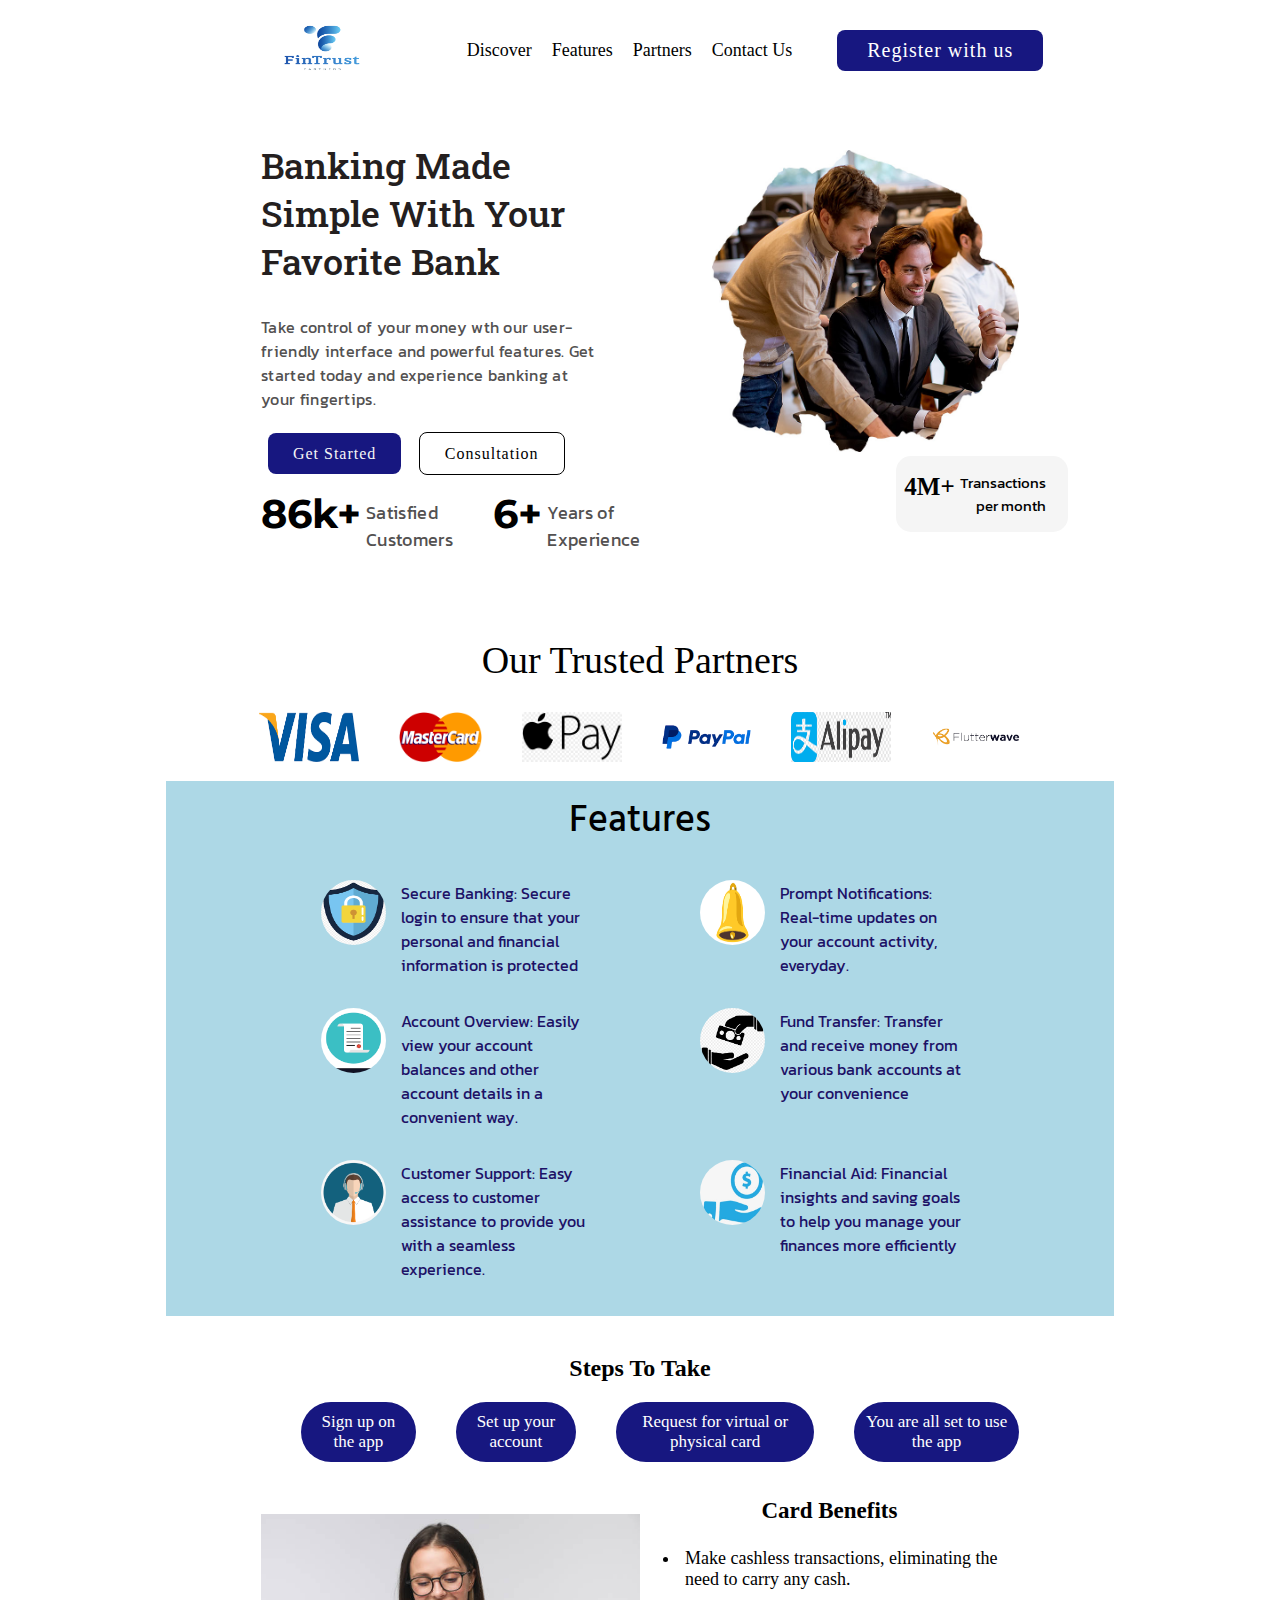
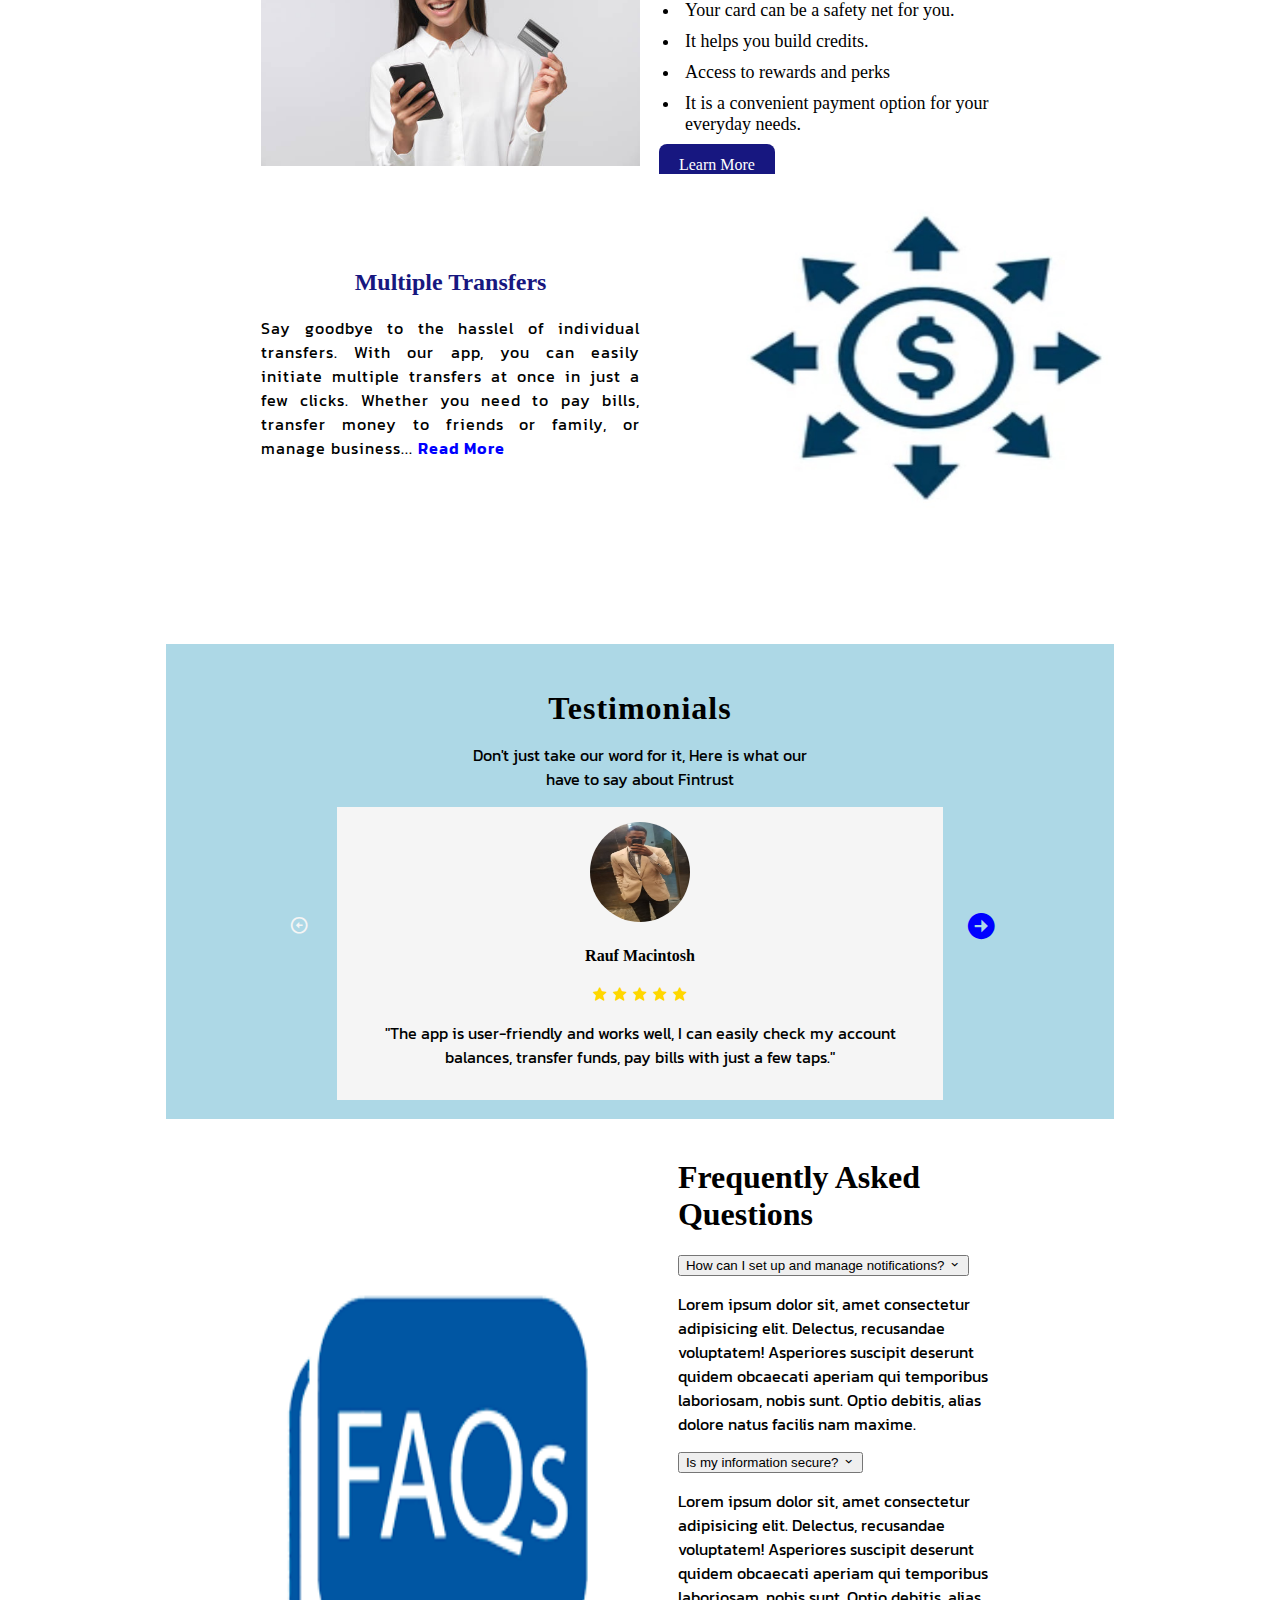
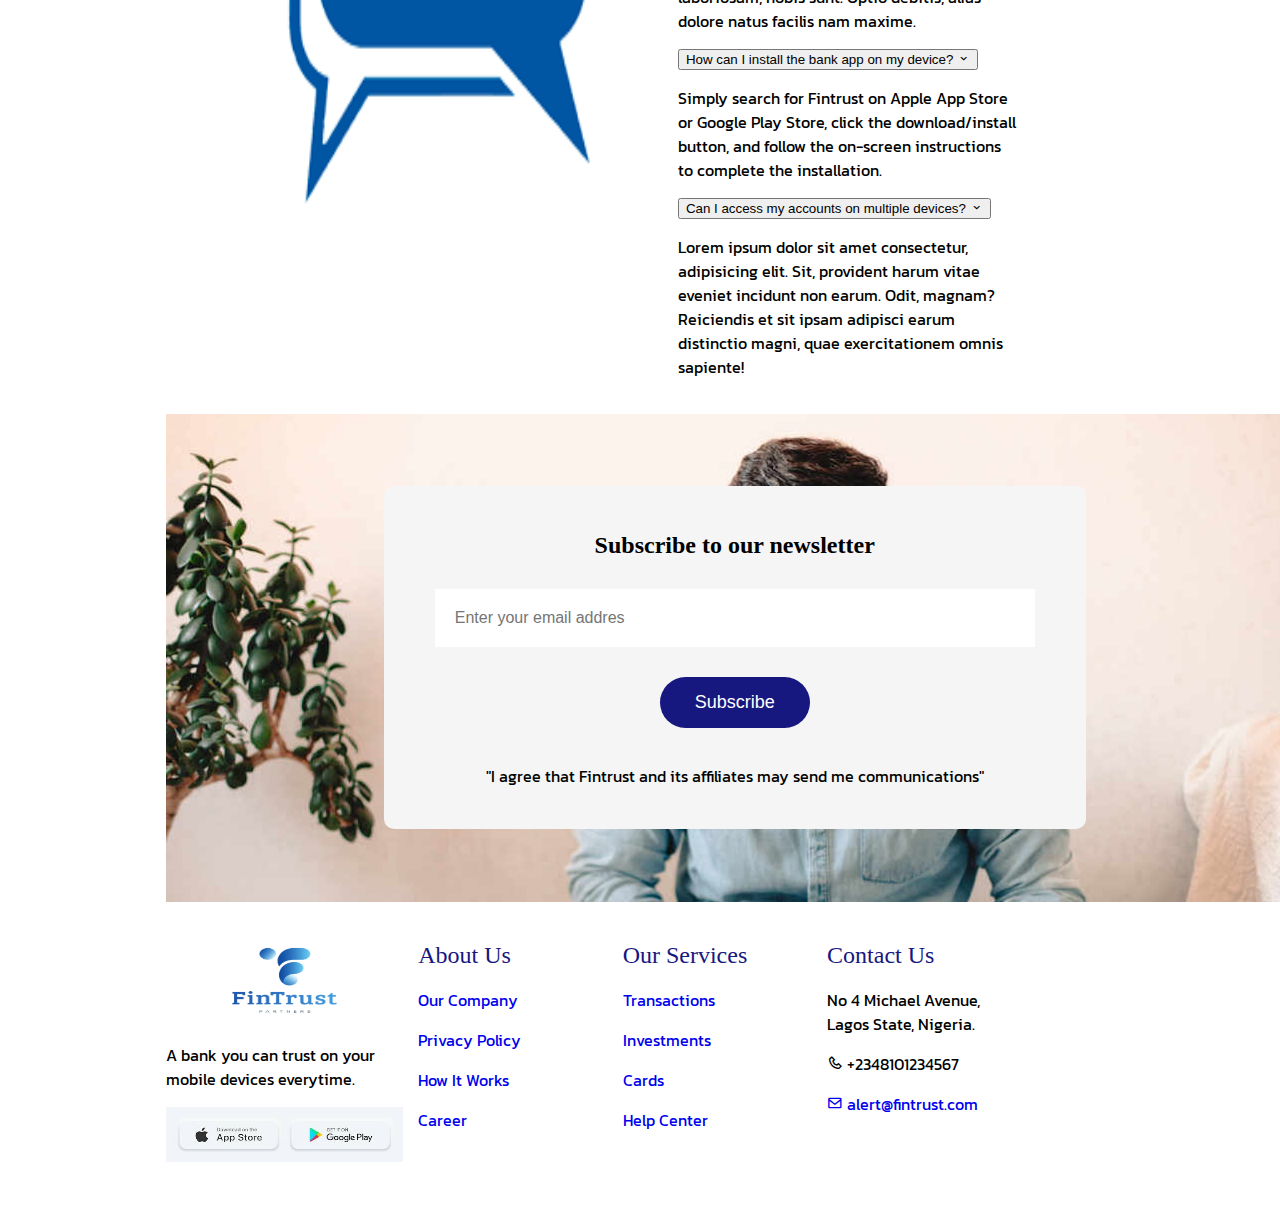
<file: index.html>
<!DOCTYPE html>
<html>
    <head>
        <meta charset="UTF-8">
        <meta name="viewport" content="width=device-width, initial-scale=1">
        <title>Fintrust.com - Banking Made Simple</title>
        <link rel="stylesheet" type="text/css" href="./css/index.css">
        <link rel="preconnect" href="https://fonts.googleapis.com">
        <link rel="preconnect" href="https://fonts.gstatic.com" crossorigin>
        <link href="https://fonts.googleapis.com/css2?family=Roboto+Slab:wght@500&display=swap" rel="stylesheet">
        <link rel="preconnect" href="https://fonts.googleapis.com">
        <link rel="preconnect" href="https://fonts.gstatic.com" crossorigin>
        <link href="https://fonts.googleapis.com/css2?family=Montserrat&display=swap" rel="stylesheet">
        <link rel="preconnect" href="https://fonts.googleapis.com">
        <link rel="preconnect" href="https://fonts.gstatic.com" crossorigin>
        <link href="https://fonts.googleapis.com/css2?family=Kanit:wght@300&display=swap" rel="stylesheet">
        <link rel="preconnect" href="https://fonts.googleapis.com">
        <link rel="preconnect" href="https://fonts.gstatic.com" crossorigin>
        <link href="https://fonts.googleapis.com/css2?family=Hind+Madurai&display=swap" rel="stylesheet">
        <link href='https://unpkg.com/boxicons@2.1.4/css/boxicons.min.css' rel='stylesheet'>
    </head>
    <body>
        <!-- Header -->
        <header>
            <a href="#"><img src="./fintrust logo.png" alt="Fintrust" class="logo"></a>
            <ul class="navlist">
                <li><a href="#">Discover</a></li>
                <li><a href="#">Features</a></li>
                <li><a href="#">Partners</a></li>
                <li><a href="#">Contact Us</a></li>
            </ul>
            <a href="./register.html" class="top-btn">Register with us</a>
        </header>

        <!-- Home -->
        <section class="home">
            <div class="banking-text">
                <h2>Banking Made <br> Simple With Your <br> Favorite Bank</h2>
                <p>Take control of your money wth our user-friendly interface and powerful features. Get started today and experience banking at your fingertips.</p>
                <br>
                <a href="#" class="get-started">Get Started</a>
                <a href="#" class="consultation">Consultation</a>
                <br>
                <span style="display: inline-flex;">
                    <h1 style="font-size: 40px; padding-right: 5px;">86k+</h1><p style="padding-right: 5%; padding-top: 18px; font-size: 18px;">Satisfied <br> Customers</p>
                    <h1 style="padding-left: 7%; font-size: 40px;">6+</h1><p style="padding-left: 5px;padding-top: 18px; font-size: 18px;">Years of <br> Experience</p>
                </span>

            </div>
            <div class="banking-img">
                <img src="./logo/about.jpg" alt="4M+ Transactions per month">
                <span  class="transaction" style="display: inline-flex;">
                    <h1 style="font-size: 25px; padding-right: 5px;">4M+</h1><p style="padding-right: 5%; padding-top: 0px; font-size: 15px;">Transactions <br> per month</p>
                </span>
            </div>
        </section>

        <!-- Partners -->
        <section class="partners">
            <h2>Our Trusted Partners</h2>
            <!-- Put logo of partners here -->
            <div class="images">
                <img src="./logo/visa.png" alt="Visa">
                <img src="./logo/MasterCard_Logo.svg.png" alt="MasterCard">
                <img src="./logo/apple pay.jpg" alt="Apple Pay">
                <img src="./logo/paypal.png" alt="PayPal">
                <img src="./logo/alipay.png" alt="Alipay">
                <img src="./logo/flutterwave.png" alt="Flutterwave">
            </div>
        </section>

        <!-- Features -->
        <section class="features">
            <h1>Features</h1>
            <div class="features-content">
                <div class="row">
                    <div class="s s-one">
                        <img src="./security.png" alt="">
                    </div>
                    <p>Secure Banking: Secure login to ensure that your personal and financial information is protected</p>            
                </div>

                <div class="row">
                    <div class="s s-one">
                        <img src="./bell.png" alt="">
                    </div>
                    <p>Prompt Notifications: Real-time updates on your account activity, everyday.</p>
                </div>

                <div class="row">
                    <div class="s s-one">
                        <img src="./account overview.png" alt="">
                    </div>
                    <p>Account Overview: Easily view your account balances and other account details in a convenient way.</p>
                </div>

                <div class="row">
                    <div class="s s-one">
                        <img src="./fund transfer.png" alt="">
                    </div>
                    <p>Fund Transfer: Transfer and receive money from various bank accounts at your convenience</p>
                </div>

                <div class="row">
                    <div class="s s-one">
                        <img src="./customer support.png" alt="">
                    </div>
                    <p>Customer Support: Easy access to customer assistance to provide you with a seamless experience.</p>
                </div>

                <div class="row">
                    <div class="s s-one">
                        <img src="./financial aid.jpeg" alt="">
                    </div>
                    <p>Financial Aid: Financial insights and saving  goals to help you manage your finances more efficiently</p>
                </div>
            </div>
            
        </section>

        <!-- Steps To Take -->
        <section class="steps">
            <h2>Steps To Take</h2>
            <div class="step">
                <!-- Put the steps thingy here! -->
                <ol class="list">
                    <li>Sign up on the app</li>
                    <li>Set up your account</li>
                    <li>Request for virtual or physical card</li>
                    <li>You are all set to use the app</li>
                </ol>
            </div>
            <div class="card">
                <div class="card-img">
                    <img class="woman-card" src="./woman card.jpg" alt="Woman Holding Phone and Card">
                </div>
                <div class="card-benefits">
                    <h2>Card Benefits</h2>
                    <ul>
                        <li>Make cashless transactions, eliminating the need to carry any cash.</li>
                        <li>Your card can be a safety net for you.</li>
                        <li>It helps you build credits.</li>
                        <li>Access to rewards and perks</li>
                        <li>It is a convenient payment option for your everyday needs.</li>
                    </ul>
                    <a href="#" class="benefits-btn">Learn More</a>
                </div>
            </div>

            <div class="transfer">
                <div class="transfer-text">
                    <h2>Multiple Transfers</h2>
                    <p>Say goodbye to the hasslel of individual transfers. With our app, you can easily initiate multiple transfers at once in just a few clicks. Whether you need to pay bills, transfer money to friends or family, or manage business... <span>Read More</span></p>
                </div>
                <div class="transfer-pic">
                    <img src="./multiple transfer.jpg" alt="Multiple Transfer" class="trf">
                </div>
            </div>
        </section>

        <!-- Testimonials -->
        <section class="testimonial">
            <div class="arrow-left">
                <i class='bx bx-left-arrow-circle'></i>
            </div>
            <div>
                <h2>Testimonials</h2>
                <p>Don't just take our word for it, Here is what our <br> have to say about Fintrust</p>
                <div class="test">
                    <img src="./Me in suit.jpg" alt="#">
                    <h4>Rauf Macintosh</h4>
                    <i class='bx bxs-star'></i>
                    <i class='bx bxs-star'></i>
                    <i class='bx bxs-star'></i>
                    <i class='bx bxs-star'></i>
                    <i class='bx bxs-star'></i>
                    <p>"The app is user-friendly and works well, I can easily check my account balances, transfer funds, pay bills with just a few taps."</p>
                </div>
            </div>
            <div class="arrow-right">
                <i class='bx bxs-right-arrow-circle'></i>
            </div>
        </section>

        <!-- Frequently Asked Questions -->
        <section class="faq">
            <div class="picc">
                <img src="./faqs.png" alt="">
            </div>
            <div class="faqs">
                <h1>Frequently Asked Questions</h1>
                <div class="question">
                    <button class="accordion">How can I set up and manage notifications? <i class='bx bx-chevron-down' ></i></button>
                    <div class="panel">
                        <p>Lorem ipsum dolor sit, amet consectetur adipisicing elit. Delectus, recusandae voluptatem! Asperiores suscipit deserunt quidem obcaecati aperiam qui temporibus laboriosam, nobis sunt. Optio debitis, alias dolore natus facilis nam maxime.</p>
                    </div>
                </div>
                <div class="question">
                    <button class="accordion">Is my information secure? <i class='bx bx-chevron-down' ></i></button>
                    <div class="panel">
                        <p>Lorem ipsum dolor sit, amet consectetur adipisicing elit. Delectus, recusandae voluptatem! Asperiores suscipit deserunt quidem obcaecati aperiam qui temporibus laboriosam, nobis sunt. Optio debitis, alias dolore natus facilis nam maxime.</p>
                    </div>
                </div>
                <div class="question">
                    <button class="accordion">How can I install the bank app on my device? <i class='bx bx-chevron-down' ></i></button>
                    <div class="panel">
                        <p>Simply search for Fintrust on Apple App Store or Google Play Store, click the download/install button, and follow the on-screen instructions to complete the installation.</p>
                    </div>
                </div>
                <div class="question">
                    <button class="accordion">Can I access my accounts on multiple devices? <i class='bx bx-chevron-down' ></i></button>
                    <div class="panel">
                        <p>Lorem ipsum dolor sit amet consectetur, adipisicing elit. Sit, provident harum vitae eveniet incidunt non earum. Odit, magnam? Reiciendis et sit ipsam adipisci earum distinctio magni, quae exercitationem omnis sapiente!</p>
                    </div>
                </div>
            </div>
        </section>

        <!-- Newsletter -->
        <section class="newsletter">
            <form class="letter">
                <h2>Subscribe to our newsletter</h2>
                <input type="text" placeholder="Enter your email addres"> 
                <button type="submit">Subscribe</button>
                <p>"I agree that Fintrust and its affiliates may send me communications"</p>    
            </form>
        </section>

        <!-- Footer -->
        <footer>
            <div class="first">
                <img src="./fintrust logo.png" alt="">
                <p>A bank you can trust on your mobile devices everytime.</p>
                <img class="app" src="./apppppp.jpeg" alt="">
            </div>
            <div class="second">
                <a href="#"><h2>About Us</h2></a>
                <a href="#"><p>Our Company</p></a>
                <a href="#"><p>Privacy Policy</p></a>
                <a href="#"><p>How It Works</p></a>
                <a href="#"><p>Career</p></a>
            </div>
            <div class="thrid">
                <h2>Our Services</h2>
                <a href="#"><p>Transactions</p></a>
                <a href="#"><p>Investments</p></a>
                <a href="#"><p>Cards</p></a>
                <a href="#"><p>Help Center</p></a>
            </div>
            <div class="fourth">
                <h2>Contact Us</h2>
                <p>No 4 Michael Avenue, <br> Lagos State, Nigeria.</p>
                <p><i class='bx bx-phone'></i> +2348101234567</p>
                <a href="mailto:alert@fintrust.com"><p><i class='bx bx-envelope'></i> alert@fintrust.com</p></a>
            </div>
        </footer>

        <script src="./script.js"></script>
    </body>
</html>
</file>
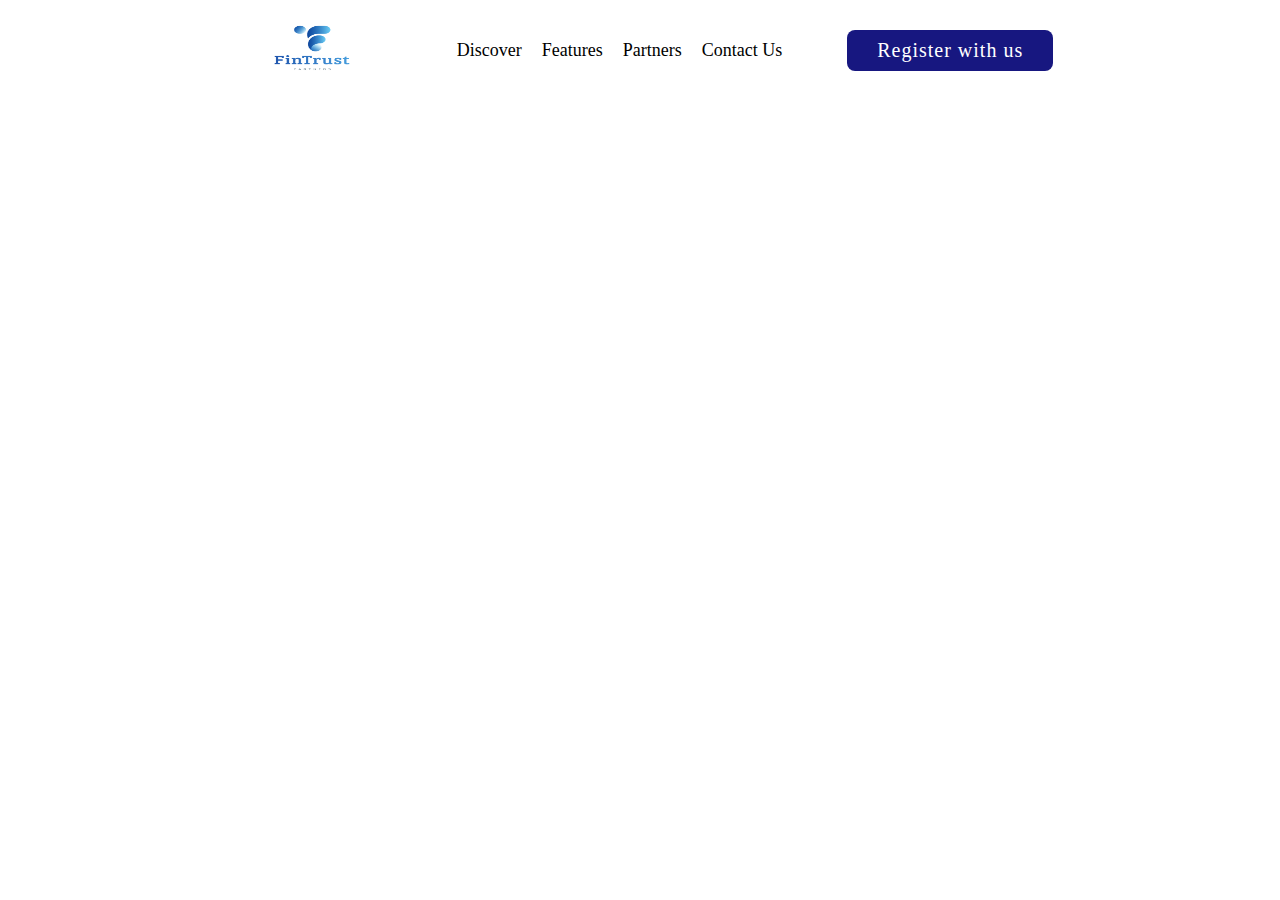
<file: register.html>
<!DOCTYPE html>
<html>
    <head>
        <meta charset="UTF-8">
        <meta name="viewport" content="width=device-width, initial-scale=1">
        <title>Fintrust - Register with us</title>
        <link rel="stylesheet" href="./register.css">
    </head>
    <body>
        <header>
            <a href="#"><img src="./fintrust logo.png" alt="Fintrust" class="logo"></a>
            <ul class="navlist">
                <li><a href="#">Discover</a></li>
                <li><a href="#">Features</a></li>
                <li><a href="#">Partners</a></li>
                <li><a href="#">Contact Us</a></li>
            </ul>
            <a href="#" class="top-btn">Register with us</a>
        </header>
    </body>
</html>
</file>
<file: css/index.css>
body{
    margin-left: 10%;
    margin-right: 10%;
    padding-left: 3%;
    padding-right: 3%;
}
body p{
    font-family: 'Kanit', sans-serif;
}
header{
    position: relative;
    width: 100%;
    top: 0%;
    display: flex;
    align-items: center;
    gap: 20px;
    justify-content: center;
}
.navlist{
    display: flex;
    list-style: none;
    gap: 20px;
}
.navlist li{
    position: relative;
    font-size: 18px;
}
.navlist a{
    color: black;
}
.navlist a::after{
    content: '';
    position: absolute;
    width: 0%;
    height: 2px;
    background: rgb(23, 23, 128);
    bottom: -3px;
    left: 0%;
    transition: ease .40s;
}
.navlist a:hover::after{
    width: 100%;
}
.top-btn{
    border-radius: 8px;
    background: rgb(23, 23, 128);
    display: inline-block;
    color: white;
    padding: 9px 30px;
    letter-spacing: 1px;
    font-weight: 500;
    text-decoration: none;
    font-size: 20px;
    margin-left: 25px;
}
a{
    text-decoration: none;
}
.top-btn:hover{
    transform: scale(1.1);
    background: whitesmoke;
    border: 2px solid;
    color: rgb(23, 23, 128);
}
.logo{
    width: 170px;
    height: 80px;
    cursor: default;
    align-items: left;
    justify-content: left;
}

section{
    padding: 2% 10%;
}
.home{
    grid-template-columns: repeat(2, 1fr);
    display: grid;
    grid-gap: 7rem;
    align-items: center;
}
.banking-text h2{
    font-size: 36px;
    font-weight: 500;
    color: rgb(36, 31, 31);
    font-family: 'Roboto Slab', serif;
}
.banking-text h1{
    font-family: 'Montserrat', sans-serif;
}
.banking-text p{
    letter-spacing: 0.3px;
    color: rgb(83, 81, 81);
}
.get-started, .consultation{
    border-radius: 8px;
    color: whitesmoke;
    letter-spacing: 1px;
    padding:12px 25px;
    justify-content: center;
    align-items: center;
    margin: 2% 2%;
}
.get-started{
    background: rgb(23, 23, 128);
}
.get-started:hover{
    transform: scale(1.1);
    background: whitesmoke;
    border: 2px solid;
    color: rgb(23, 23, 128);
}
.consultation{
    color: black;
    background: transparent;
    border: solid 1.5px;
}
.consultation:hover{
    background: rgb(23, 23, 128);
    color: whitesmoke;
}


.banking-img img{
    max-width: 100%;

}
.banking-img .transaction{
    align-items: right;
    justify-content: right;
    text-align: right;
    border-radius: 15px;
    background: whitesmoke;
    padding: 0% 5%;
    margin-left: 60%;
    margin-top: 0%;
}


.partners h2{
    text-align: center;
    line-height: 40px;
    font-weight: 500;
    font-size: 38px;
}
.images{
    display: flex;
    gap: 40px;
    justify-content: center;
}
.images img{
    width: 100px;
    height: 50px;
}

.features{
    background: lightblue;
}
.features-content{
    grid-template-columns: repeat(2, 1fr);
    display: grid;
}
.features-content p{
    color: rgb(29, 17, 102);
    font-family: 'Kanit', sans-serif;
}
.features h1{
    text-align: center;
    line-height: 40px;
    font-weight: 500;
    font-size: 38px;
    padding-top: 0px;
    margin-top: 0px;
    font-family: 'Hind Madurai', sans-serif;
}
.row{
    border-radius: 12px;
    padding: 0px 45px;
    display: flex;
}
.s img{
    height: 65px;
    width: 65px;
    background: none;
    padding: 15px;
    border-radius: 50%;
}

.card{
    grid-template-columns: repeat(2, 1fr);
    display: grid;
}
.card-benefits a{
    border-radius: 8px;
    background: rgb(23, 23, 128);
    color: white;
    padding: 12px 20px;
    margin-left: 5%;
    justify-content: center;
}
.card-benefits:hover{
    transform: scale(1.1);
    background: whitesmoke;
    /* border: 2px solid; */
    color: rgb(23, 23, 128);
}
.card-benefits h2{
    font-size: 23px;

}
.card-benefits li{
    padding: 5px;
    font-size: 18px;
}
.steps h2{
    text-align: center;
}
.benefits-btn:hover{
    transform: scale(1.1);
    background: whitesmoke;
    border: 2px solid;
    color: rgb(23, 23, 128);
}
.benefits-btn{
    justify-content: center;
}
.woman-card{
    max-width: 100%;
    width: max-content;
    height: auto;
    padding-top: 35px;
}
.list{
    display: flex;
    gap: 40px;
    text-align: center;
    list-style: none;
    font-size: 17px;
    font-weight: 400;
    color: white;
}
.list li{
    background: rgb(23, 23, 128);
    border-radius: 30px;
    padding: 10px 10px 10px 10px;
    cursor: pointer;
}
.transfer{
    grid-template-columns: repeat(2, 1fr);
    display: grid;
}
.trf{
    width: 150%;
    height: 80%;
    justify-content: left;
    align-items: left;
}
.transfer-text{
    padding-top: 20%;
}
.transfer-text p{
    letter-spacing: 1px;
    text-align: justify;
}
.transfer-text h2{
    font-size: 24px;
    color: rgb(23, 23, 128);
}
.transfer-text span{
    font-weight: 600;
    color: blue;
    cursor: pointer;
}
.testimonial{
    grid-template-columns: 10% 80% 10%;
    display: grid;
    background: lightblue;
    align-items: center;
    justify-content: center;
    text-align: center;
}
.test i{
    color: gold;
}
.testimonial img{
    border-radius: 50%;
    width: 100px;
    height: 100px;
}
.test{
    background: whitesmoke;
    padding: 15px 15px 15px 15px;
}
.arrow-right i{
    font-size: 32px;
    color: blue;
    margin-top: 80%;
    padding-top: 40%;
    cursor: pointer;
}
.arrow-left i{
    font-size: 20px;
    margin-top: 80%;
    padding-top: 40%;
    cursor: pointer;
    color: whitesmoke;
}
.testimonial h2{
    font-size: 32px;
    letter-spacing: 1px;
    margin-bottom: 0px;
}
.faq{
    grid-template-columns: repeat(2, 1fr);
    display: grid;
    grid-gap: 10%;
}
.manage,.secure,.access{
    background: whitesmoke;
    margin-bottom: 10px;
}
.manage,.secure,.device,.access p{
 padding-top: 0%;   
}
.device{
    background: whitesmoke;
}

.manage, .secure, .access, .manage i{
    padding-top: 20px;
    padding-right: 20px;
    padding-left: 10px;
}
.manage, .secure, .access, .manage p{
    margin-top: 0%;
}

.secure i{
    padding-top: 5px;
    padding-right: 20px;
    padding-left: 10px;
}
.secure p{
    margin-top: 0%;
}
.device i{
    padding-top: 5px;
    padding-right: 20px;
    padding-left: 20px;
}
.device p{
    margin-top: 0%;
}
/* .box p{
    padding-left: 30%;
} */
.access i{
    padding-top: 5px;
    padding-right: 20px;
    padding-left: 10px;   
}
.access p{
    margin-top: 0%;
}
.faqs .box{
    padding-left: 16%;
}
.picc img{
    height: 70%;
    width: 110%;
    justify-content: center;
    align-items: center;
    align-content: center;
    margin-top: 30%;
}
.newsletter{
    /* background-color: rgb(23, 23, 128); */
    width: 100%;
    height: 50vh;
    background-image: url(../lappyyy.jpg);
    display: flex;
    align-items: center;
    justify-content: center;
}
form{
    background: whitesmoke;
    display: flex;
    flex-direction: column;
    padding: 2vw 4vw;
    width: 90%;
    max-width: 600px;
    border-radius: 10px;
}
form button{
    padding: 15px;
    background: rgb(23, 23, 128);
    color: white;
    font-size: 18px;
    border: 0;
    outline: none;
    cursor: pointer;
    width: 150px;
    border-radius: 30px;
    margin: 20px auto;
}
form input{
    border: 0;
    margin: 10px 0;
    padding: 20px;
    outline: none;
    background: white;
    font-size: 16px;
}
form h2, form p{
    text-align: center;
}

.first img{
    width: 100%;
    height: 40%;
}
.first .app{
    height: 55px;
}
.first p{
    margin-top: 0%;
}

footer{
    grid-template-columns: 25% 20% 20% 20%;
    display: grid;
    gap: 15px;
    margin-top: 20px;
    align-items: left;
    text-align: left;
    justify-content: left;
}
footer h2{
    font-weight: 500;
    color: rgb(23, 23, 128);
    font-size: 24px;
}
</file>
<file: register.css>
header{
    position: relative;
    width: 100%;
    top: 0%;
    display: flex;
    align-items: center;
    gap: 20px;
    justify-content: center;
}
.navlist{
    display: flex;
    list-style: none;
    gap: 20px;
}
.navlist li{
    position: relative;
    font-size: 18px;
}
.navlist a{
    color: black;
}
.navlist a::after{
    content: '';
    position: absolute;
    width: 0%;
    height: 2px;
    background: rgb(23, 23, 128);
    bottom: -3px;
    left: 0%;
    transition: ease .40s;
}
.navlist a:hover::after{
    width: 100%;
}
.top-btn{
    border-radius: 8px;
    background: rgb(23, 23, 128);
    display: inline-block;
    color: white;
    padding: 9px 30px;
    letter-spacing: 1px;
    font-weight: 500;
    text-decoration: none;
    font-size: 20px;
    margin-left: 45px;
}
a{
    text-decoration: none;
}
.top-btn:hover{
    transform: scale(1.1);
    background: whitesmoke;
    border: 2px solid;
    color: rgb(23, 23, 128);
}
.logo{
    width: 170px;
    height: 80px;
    cursor: default;
    align-items: left;
    justify-content: left;
}
</file>
